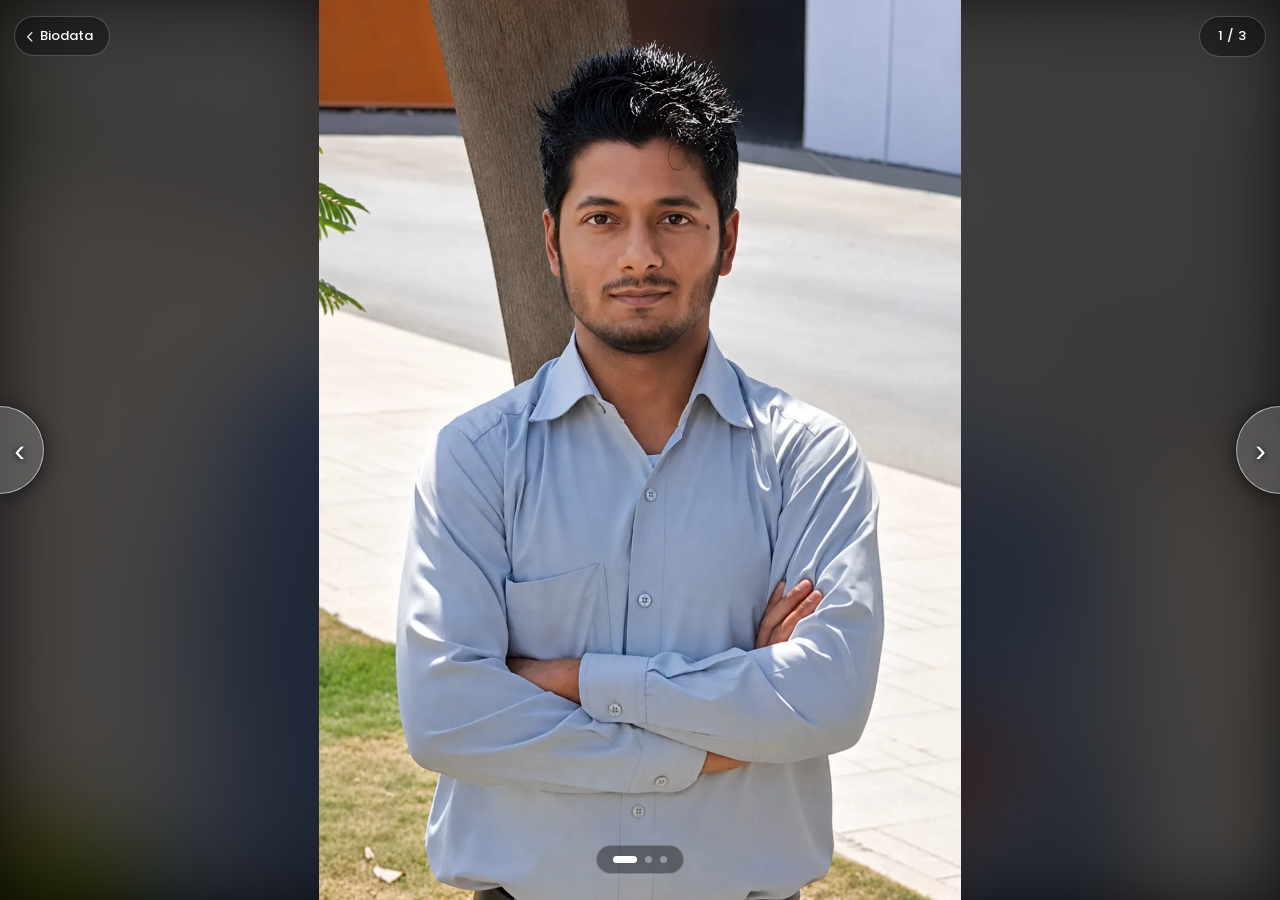
<file: photos.html>
<!doctype html>
<html lang="en">
<head>
  <meta charset="UTF-8" />
  <meta name="viewport" content="width=device-width, initial-scale=1.0" />
  <meta name="robots" content="noindex, nofollow" />
  <meta name="theme-color" content="#000000" />
  <title>Gallery — Altaf Ansari</title>
  <link rel="icon" type="image/svg+xml" href="data:image/svg+xml,%3Csvg xmlns='http://www.w3.org/2000/svg' viewBox='0 0 100 100'%3E%3Ctext y='.9em' font-size='90'%3E📸%3C/text%3E%3C/svg%3E">
  <link rel="preconnect" href="https://fonts.googleapis.com">
  <link rel="preconnect" href="https://fonts.gstatic.com" crossorigin>
  <link rel="preconnect" href="https://cdnjs.cloudflare.com" crossorigin>
  <link rel="preconnect" href="https://urkvyllmlrfzfshsxmal.supabase.co" crossorigin>
  <link rel="stylesheet" href="styles.css" />
  <link rel="stylesheet" href="photos/gallery.css" />
  <link rel="stylesheet" href="https://cdnjs.cloudflare.com/ajax/libs/font-awesome/6.0.0/css/all.min.css" crossorigin="anonymous" referrerpolicy="no-referrer" />
  <link href="https://fonts.googleapis.com/css2?family=Poppins:wght@300;400;500;600;700&display=swap" rel="stylesheet" />
  <script src="analytics/config.js"></script>
  <script src="analytics/biodata.js"></script>
  <script src="photos/gallery.js" defer></script>
</head>
<body class="gl-page">

  <!-- Floating UI Layer -->
  <div class="gl-ui-layer">
    <button class="gl-back-pill" onclick="window.location.replace('./' + window.location.hash)" aria-label="Back to biodata">
      <i class="fas fa-chevron-left"></i>
      <span>Biodata</span>
    </button>
    <div class="gl-counter-pill" id="gl-counter-pill">1 / 1</div>
  </div>

  <!-- Full-screen viewer -->
  <div class="gl-viewer" id="gl-viewer">
    <div class="gl-loading" id="gl-loading">
      <i class="fas fa-circle-notch fa-spin"></i>
    </div>
  </div>

  <!-- Half-pill nav buttons attached to screen edges -->
  <button class="gl-nav-btn gl-nav-prev" id="gl-nav-prev" aria-label="Previous photo">&#8249;</button>
  <button class="gl-nav-btn gl-nav-next" id="gl-nav-next" aria-label="Next photo">&#8250;</button>

  <!-- Dot indicators -->
  <div class="gl-dots" id="gl-dots"></div>

</body>
</html>
</file>
<file: styles.css>
/* Modern CSS Reset */
* {
  margin: 0;
  padding: 0;
  box-sizing: border-box;
}

/* Custom Properties */
:root {
  --primary-color: #1a237e;
  --secondary-color: #0d47a1;
  --accent-color: #2962ff;
  --text-color: #263238;
  --light-bg: #f5f7fa;
  --card-bg: #ffffff;
  --success-color: #00c853;
  --married-color: #ff69b4;
  --gradient-start: #3730a3;
  --gradient-mid:   #6d28d9;
  --gradient-end:   #be185d;
  --shadow: 0 4px 20px rgba(0, 0, 0, 0.1);
}

/* Base Styles */
body {
  font-family: "Poppins", "Segoe UI", sans-serif;
  line-height: 1.6;
  color: var(--text-color);
  min-height: 100vh;
  display: flex;
  align-items: center;
  justify-content: center;
  padding: 20px;
}

.container {
  width: 100%;
  max-width: 640px;
  background: var(--card-bg);
  border-radius: 20px;
  box-shadow: var(--shadow);
  overflow: hidden;
  position: relative;
}

/* Header */
header {
  background: linear-gradient(135deg, var(--gradient-start) 0%, var(--gradient-mid) 50%, var(--gradient-end) 100%);
  color: white;
  padding: 25px 20px;
  text-align: center;
  position: relative;
  overflow: hidden;
}

header::before {
  content: "";
  position: absolute;
  top: 0; left: 0; right: 0; bottom: 0;
  background: url('data:image/svg+xml,<svg width="20" height="20" viewBox="0 0 20 20" xmlns="http://www.w3.org/2000/svg"><circle cx="2" cy="2" r="1" fill="rgba(255,255,255,0.1)"/></svg>');
  opacity: 0.1;
}

h1 {
  font-size: 1.6rem;
  font-weight: 600;
  margin-bottom: 10px;
  text-transform: uppercase;
  letter-spacing: 2px;
}

.profile-header h2 {
  font-size: 2rem;
  font-weight: 700;
  margin-bottom: 5px;
  text-shadow: 2px 2px 4px rgba(0,0,0,0.2);
}

.subtitle {
  font-size: 1rem;
  opacity: 0.9;
  font-weight: 300;
}
.subtitle .company {
  font-weight: 600;
  font-size: 1.1rem;
}

.quick-info {
  display: flex;
  justify-content: center;
  gap: 15px;
  margin-top: 10px;
  font-size: 0.9rem;
}

.quick-info span {
  display: flex;
  align-items: center;
  gap: 5px;
}

.social-link {
  display: inline-flex;
  align-items: center;
  justify-content: center;
  color: white;
  text-decoration: none;
  width: 32px;
  height: 32px;
  border-radius: 50%;
  background: rgba(255,255,255,0.1);
  transition: all 0.3s ease;
  cursor: pointer;
  position: relative;
  z-index: 1;
}
.social-link:hover {
  background: rgba(255,255,255,0.2);
  transform: translateY(-2px);
  color: white;
}
.social-link i { font-size: 1.1rem; pointer-events: none; }

.contact-info {
  display: flex;
  justify-content: center;
  gap: 15px;
  margin-top: 15px;
  flex-wrap: wrap;
}

.contact-link {
  display: inline-flex;
  align-items: center;
  gap: 8px;
  color: white;
  text-decoration: none;
  padding: 8px 15px;
  border-radius: 20px;
  background: rgba(255,255,255,0.1);
  border: 1px solid rgba(255,255,255,0.2);
  transition: all 0.3s ease;
  cursor: pointer;
  font-size: 0.9rem;
  z-index: 1;
  white-space: nowrap;
  flex-shrink: 0;
}
.contact-link:hover {
  background: rgba(255,255,255,0.2);
  transform: translateY(-2px);
  color: white;
}
.contact-link:focus-visible,
.social-link:focus-visible {
  outline: 2px solid rgba(255,255,255,0.85);
  outline-offset: 3px;
}
.contact-link i { font-size: 1rem; }

/* Section Styles */
section {
  margin: 12px;
  padding: 15px;
  background: var(--card-bg);
  border-radius: 15px;
  box-shadow: var(--shadow);
  position: relative;
  overflow: hidden;
}

section::before {
  content: "";
  position: absolute;
  top: 0; left: 0;
  width: 4px;
  height: 100%;
  background: var(--accent-color);
}

/* Per-section left border colors */
.personal-info::before        { background: #2962ff; }
.religious-profile::before    { background: #2e7d52; }
.professional-details::before { background: #e65100; }
.academic-profile::before     { background: #6a1b9a; }
.family-background::before    { background: #008080; }
.partner-expectations::before { background: #c2185b; }
.lifestyle::before            { background: #f57f17; }

h3 {
  color: var(--primary-color);
  font-size: 1.1rem;
  margin-bottom: 12px;
  display: flex;
  align-items: center;
  gap: 8px;
  font-weight: 600;
}
h3 i { color: var(--accent-color); font-size: 1.1rem; }

/* Per-section h3 icon colors */
.personal-info h3 i        { color: #2962ff; }
.religious-profile h3 i    { color: #2e7d52; }
.professional-details h3 i { color: #e65100; }
.academic-profile h3 i     { color: #6a1b9a; }
.family-background h3 i    { color: #008080; }
.partner-expectations h3 i { color: #c2185b; }
.lifestyle h3 i            { color: #f57f17; }

/* Info Grid */
.info-grid {
  display: grid;
  grid-template-columns: repeat(2, 1fr);
  gap: 10px;
  margin-bottom: 12px;
}

.info-item {
  background: var(--light-bg);
  padding: 8px;
  border-radius: 8px;
  transition: transform 0.2s;
}
.info-item:hover { transform: translateY(-2px); }

.label {
  font-weight: 500;
  color: var(--primary-color);
  font-size: 0.8rem;
  text-transform: uppercase;
  letter-spacing: 0.5px;
}
.value {
  color: var(--text-color);
  font-size: 0.9rem;
  margin-top: 4px;
  display: block;
}

/* ── Family Type Cards ───────────────────────────────────────────────────── */
.family-type-cards {
  display: grid;
  grid-template-columns: 1fr 1fr;
  gap: 10px;
  margin-bottom: 14px;
}

.family-type-card {
  display: flex;
  align-items: center;
  gap: 10px;
  padding: 10px 12px;
  background: var(--light-bg);
  border-radius: 10px;
  transition: transform 0.2s;
}
.family-type-card:hover { transform: translateY(-2px); }

.ftc-icon {
  width: 36px;
  height: 36px;
  border-radius: 10px;
  display: flex;
  align-items: center;
  justify-content: center;
  flex-shrink: 0;
  font-size: 1rem;
}
.ftc-green { background: #e8f5e9; color: #2e7d32; }
.ftc-purple { background: #f3e5f5; color: #7b1fa2; }

.ftc-text {
  display: flex;
  flex-direction: column;
  gap: 1px;
}
.ftc-title {
  font-size: 0.85rem;
  font-weight: 600;
  color: var(--primary-color);
}
.ftc-sub {
  font-size: 0.72rem;
  color: #78909c;
}

/* ── Hajj Badge ──────────────────────────────────────────────────────────── */
.member-name {
  font-size: 0.9rem;
  font-weight: 500;
  margin-bottom: 3px;
}

.hajj-badge {
  display: inline-flex;
  align-items: center;
  gap: 5px;
  background: linear-gradient(135deg, #f9a825, #ff8f00);
  color: #fff;
  font-size: 0.7rem;
  font-weight: 700;
  padding: 3px 10px 3px 6px;
  border-radius: 20px;
  margin-bottom: 4px;
  letter-spacing: 0.4px;
  box-shadow: 0 2px 6px rgba(249, 168, 37, 0.45);
  text-shadow: 0 1px 2px rgba(0,0,0,0.15);
}
.hajj-badge i {
  font-size: 0.72rem;
  color: #fff3e0;
  filter: drop-shadow(0 1px 1px rgba(0,0,0,0.2));
}

/* Family info layout */
.family-info { display: grid; gap: 12px; }

.parents-row {
  display: grid;
  grid-template-columns: repeat(2, 1fr);
  gap: 10px;
}
.siblings-row {
  display: grid;
  grid-template-columns: repeat(2, 1fr);
  gap: 10px;
}

.family-member {
  font-size: 0.9rem;
  padding: 10px;
  background: var(--light-bg);
  border-radius: 8px;
  transition: transform 0.2s;
}
.family-member:hover { transform: translateY(-2px); }
.family-member h4 {
  color: var(--primary-color);
  margin-bottom: 6px;
  font-size: 0.9rem;
  display: flex;
  align-items: center;
  gap: 5px;
}

.occupation { color: var(--accent-color); font-size: 0.8rem; }
.sibling-item .occupation { color: var(--accent-color) }

.sibling-item {
  font-size: 0.9rem;
  padding: 10px;
  background: var(--light-bg);
  border-radius: 8px;
  transition: transform 0.2s;
}
.sibling-item:hover { transform: translateY(-2px); }
.sibling-item h5 {
  color: var(--primary-color);
  margin-bottom: 3px;
  font-size: 0.9rem;
  display: flex;
  align-items: center;
  gap: 5px;
}

.qualification { color: var(--accent-color); font-size: 0.8rem; margin-top: 3px; }
.status {
  color: var(--married-color);
  font-size: 0.8rem;
  margin-top: 3px;
  font-weight: 500;
  display: flex;
  align-items: center;
  gap: 5px;
}

/* Academic Timeline */
.education-timeline { display: flex; flex-direction: column; gap: 10px; }

.education-item {
  display: flex;
  font-size: 0.9rem;
  gap: 12px;
  padding: 10px;
  background: var(--light-bg);
  border-radius: 8px;
  position: relative;
  transition: transform 0.2s;
}
.education-item:hover { transform: translateX(5px); }

.year {
  font-weight: 600;
  color: var(--accent-color);
  min-width: 45px;
  font-size: 0.85rem;
}
.details h4 { color: var(--primary-color); margin-bottom: 3px; font-size: 0.9rem; }
.percentage {
  color: var(--success-color);
  font-weight: 600;
  font-size: 0.85rem;
  margin-top: 3px;
  display: flex;
  align-items: center;
  gap: 5px;
}

/* ── Lifestyle Section ───────────────────────────────────────────────────── */
.lifestyle-subheading {
  font-size: 0.88rem;
  font-weight: 600;
  color: #546e7a;
  margin: 14px 0 8px;
  display: flex;
  align-items: center;
  gap: 6px;
  text-transform: uppercase;
  letter-spacing: 0.6px;
}
.lifestyle-subheading:first-of-type { margin-top: 4px; }
.lifestyle-subheading i { font-size: 0.8rem; opacity: 0.7; }

/* Habits — pill/badge style */
.habits-grid {
  display: grid;
  grid-template-columns: repeat(2, 1fr);
  gap: 8px;
}

.habit-item {
  display: flex;
  align-items: center;
  gap: 10px;
  padding: 8px 12px;
  background: #f0faf4;
  border: 1px solid #c8e6c9;
  border-radius: 8px;
  font-size: 0.82rem;
  font-weight: 500;
  color: #1b5e20;
  transition: transform 0.2s, box-shadow 0.2s;
}
.habit-item:hover {
  transform: translateY(-2px);
  box-shadow: 0 3px 10px rgba(0,200,83,0.12);
}

.habit-icon-wrap {
  width: 28px;
  height: 28px;
  border-radius: 7px;
  background: #c8e6c9;
  display: flex;
  align-items: center;
  justify-content: center;
  flex-shrink: 0;
}
.habit-icon-wrap i { color: #2e7d32; font-size: 0.85rem; }

/* Hobbies — colored icon cards */
.interests-grid {
  display: grid;
  grid-template-columns: repeat(2, 1fr);
  gap: 8px;
}

.interest-item {
  display: flex;
  align-items: center;
  gap: 10px;
  padding: 8px 12px;
  background: var(--light-bg);
  border-radius: 8px;
  font-size: 0.82rem;
  font-weight: 500;
  color: var(--text-color);
  transition: transform 0.2s, box-shadow 0.2s;
}
.interest-item:hover {
  transform: translateY(-2px);
  box-shadow: 0 3px 10px rgba(0,0,0,0.08);
}

.interest-icon-wrap {
  width: 32px;
  height: 32px;
  border-radius: 8px;
  display: flex;
  align-items: center;
  justify-content: center;
  flex-shrink: 0;
  font-size: 0.95rem;
}

.interest-blue   { background: #e3f2fd; color: #1565c0; }
.interest-green  { background: #e8f5e9; color: #2e7d32; }
.interest-indigo { background: #e8eaf6; color: #283593; }
.interest-orange { background: #fff3e0; color: #e65100; }
.interest-pink   { background: #fce4ec; color: #880e4f; }
.interest-teal   { background: #e0f2f1; color: #004d40; }

.interest-icon-wrap i { font-size: 0.9rem; }

/* IBM Logo */
.ibm-logo-wrap {
  display: inline-flex;
  align-items: center;
  vertical-align: middle;
}
.ibm-logo-img {
  height: 20px;
  width: auto;
  vertical-align: middle;
  filter: brightness(0) invert(1);
  margin-left: 2px;
  position: relative;
  top: -1px;
}
.ibm-fallback { font-weight: 600; font-size: 1.1rem; }

/* Toast */
.toast {
  position: fixed;
  bottom: 20px;
  left: 50%;
  transform: translateX(-50%) translateY(100px);
  background-color: rgba(0,0,0,0.8);
  color: white;
  padding: 12px 24px;
  border-radius: 25px;
  font-size: 14px;
  z-index: 1000;
  opacity: 0;
  transition: all 0.3s ease-in-out;
  box-shadow: 0 4px 12px rgba(0,0,0,0.15);
}
.toast.show {
  transform: translateX(-50%) translateY(0);
  opacity: 1;
}

/* Responsive */
@media (max-width: 480px) {
  body { padding: 10px; }
  .container { border-radius: 15px; }
  header { padding: 20px 15px; }
  h1 { font-size: 1.4rem; }
  .profile-header h2 { font-size: 1.6rem; }
  section { margin: 8px; padding: 12px; }
  .info-grid { grid-template-columns: 1fr; }
  .parents-row { grid-template-columns: 1fr; }
  .siblings-row { grid-template-columns: 1fr; }
  .family-type-cards { grid-template-columns: 1fr; }
  .habits-grid { grid-template-columns: 1fr; }
  .interests-grid { grid-template-columns: 1fr; }
}

/* ── Theme Toggle Button ─────────────────────────────────── */
.theme-toggle {
  position: absolute;
  top: 14px;
  left: 14px;
  width: 34px;
  height: 34px;
  border-radius: 50%;
  background: rgba(255,255,255,0.15);
  border: 1px solid rgba(255,255,255,0.28);
  color: white;
  cursor: pointer;
  display: flex;
  align-items: center;
  justify-content: center;
  font-size: 0.85rem;
  z-index: 2;
  transition: background 0.2s, transform 0.2s;
  -webkit-tap-highlight-color: transparent;
}
.theme-toggle:hover  { background: rgba(255,255,255,0.28); }
.theme-toggle:active { transform: scale(0.92); }
.theme-toggle:focus-visible { outline: 2px solid rgba(255,255,255,0.8); outline-offset: 2px; }

/* ── Smooth theme transition ─────────────────────────────── */
body,
.container,
section,
.info-item,
.family-member,
.sibling-item,
.education-item,
.family-type-card,
.habit-item,
.interest-item {
  transition: background-color 0.3s ease, color 0.3s ease, border-color 0.3s ease, box-shadow 0.3s ease;
}

/* ── Dark Mode (manual toggle only — OS setting ignored) ─── */
html[data-theme="dark"] {
  --primary-color:   #818cf8;
  --secondary-color: #93c5fd;
  --accent-color:    #818cf8;
  --text-color:      #cbd5e1;
  --light-bg:        #1e2235;
  --card-bg:         #161927;
  --success-color:   #34d399;
  --married-color:   #f9a8d4;
  --shadow: 0 4px 20px rgba(0, 0, 0, 0.45);
}

html[data-theme="dark"] body { background: #0d1117; }

/* Section icon colors — brightened for dark backgrounds */
html[data-theme="dark"] .personal-info h3 i        { color: #60a5fa; }
html[data-theme="dark"] .religious-profile h3 i    { color: #4ade80; }
html[data-theme="dark"] .professional-details h3 i { color: #fb923c; }
html[data-theme="dark"] .academic-profile h3 i     { color: #c084fc; }
html[data-theme="dark"] .family-background h3 i    { color: #2dd4bf; }
html[data-theme="dark"] .partner-expectations h3 i { color: #f472b6; }
html[data-theme="dark"] .lifestyle h3 i            { color: #fbbf24; }

/* Family type card icons */
html[data-theme="dark"] .ftc-green  { background: #1a2e24; color: #6ee7b7; }
html[data-theme="dark"] .ftc-purple { background: #25193d; color: #c4b5fd; }

/* Habit items */
html[data-theme="dark"] .habit-item       { background: #1a2e24; border-color: #2d4a35; color: #a7f3d0; }
html[data-theme="dark"] .habit-icon-wrap  { background: #2d4a35; }
html[data-theme="dark"] .habit-icon-wrap i { color: #6ee7b7; }

/* Interest icon wraps */
html[data-theme="dark"] .interest-blue   { background: #1e3050; color: #93c5fd; }
html[data-theme="dark"] .interest-green  { background: #1a2e24; color: #86efac; }
html[data-theme="dark"] .interest-indigo { background: #1e2250; color: #a5b4fc; }
html[data-theme="dark"] .interest-orange { background: #2c1e0e; color: #fdba74; }
html[data-theme="dark"] .interest-pink   { background: #2c1523; color: #f9a8d4; }
html[data-theme="dark"] .interest-teal   { background: #0e251f; color: #5eead4; }

/* Hardcoded text colors */
html[data-theme="dark"] .occupation,
html[data-theme="dark"] .sibling-item .occupation,
html[data-theme="dark"] .qualification { color: #93c5fd; }
</file>
<file: photos/gallery.css>
/* ═══════════════════════════════════════════════════════════
   GALLERY  ·  photos/gallery.css
═══════════════════════════════════════════════════════════ */

/* ═══════════════════════════════════════════════════════════
   INDEX PAGE — Banner + FAB
═══════════════════════════════════════════════════════════ */

/* ══════════════════════════════════════════════════════════
   VIEW PHOTOS BANNER — Premium, no emoji
   ══════════════════════════════════════════════════════════ */
.photo-entry-banner {
  display: flex;
  align-items: center;
  margin: 16px 12px 20px;
  padding: 0;
  border-radius: 14px;
  overflow: hidden;
  text-decoration: none;
  background: linear-gradient(120deg, #3730a3 0%, #6d28d9 50%, #be185d 100%);
  box-shadow:
    inset 0 1px 0 rgba(255,255,255,0.15),
    0 4px 18px rgba(109,40,217,0.28),
    0 2px 8px  rgba(190,24,93,0.16);
  position: relative;
  transition: transform 0.15s ease;
}
/* Top glass sheen */
.photo-entry-banner::before {
  content: '';
  position: absolute;
  inset: 0;
  background: linear-gradient(165deg,
    rgba(255,255,255,0.11) 0%,
    rgba(255,255,255,0.02) 45%,
    transparent 65%);
  pointer-events: none;
  z-index: 1;
}
/* Shimmer sweep every 5s */
.photo-entry-banner::after {
  content: '';
  position: absolute;
  top: 0; left: -80%;
  width: 45%;
  height: 100%;
  background: linear-gradient(
    100deg,
    transparent 20%,
    rgba(255,255,255,0.10) 50%,
    transparent 80%
  );
  animation: banner-shimmer 5s ease-in-out infinite 2s;
  pointer-events: none;
  z-index: 2;
}
@keyframes banner-shimmer {
  0%   { left: -80%; opacity: 0; }
  6%   { opacity: 1; }
  40%  { left: 130%; opacity: 0; }
  100% { left: 130%; opacity: 0; }
}
.photo-entry-banner:active { transform: scale(0.972); }

/* ── Left: icon circle, not a full dark panel ── */
.peb-icon {
  position: relative; z-index: 3;
  width: 58px;
  flex-shrink: 0;
  display: flex; align-items: center; justify-content: center;
  align-self: stretch;
  background: rgba(0,0,0,0.15);
  border-right: 1px solid rgba(255,255,255,0.08);
}
/* Hide any old emoji / svg fallback */
.peb-icon::after { display: none !important; }
.peb-icon svg    { display: none !important; }
/* Use Font Awesome fa-images via content on a child i */
.peb-icon i {
  font-size: 1.3rem;
  color: rgba(255,255,255,0.92);
  filter: drop-shadow(0 1px 6px rgba(0,0,0,0.3));
}

/* ── Centre: text ── */
.peb-content {
  position: relative; z-index: 3;
  flex: 1;
  padding: 12px 8px 12px 14px;
  display: flex; flex-direction: column; gap: 1px;
}
.peb-text {
  font-family: 'Poppins', sans-serif;
  font-size: 0.92rem; font-weight: 700;
  color: #fff; letter-spacing: 0.01em; line-height: 1.25;
}
.peb-count {
  font-family: 'Poppins', sans-serif;
  font-size: 0.68rem; font-weight: 400;
  color: rgba(255,255,255,0.60);
  letter-spacing: 0.05em;
}

/* ── Right: chevron ── */
.peb-arrow {
  position: relative; z-index: 3;
  width: 38px;
  flex-shrink: 0;
  display: flex; align-items: center; justify-content: center;
  align-self: stretch;
  background: rgba(0,0,0,0.10);
  border-left: 1px solid rgba(255,255,255,0.08);
}
/* Hide old text arrow, use FA icon via JS / HTML */
.peb-arrow i {
  font-size: 0.85rem;
  color: rgba(255,255,255,0.65);
}


/* ══════════════════════════════════════════════════════════
   GALLERY FAB — Compact pull-tab, right edge
   Small, elegant, curious. No hover effects (mobile only).
   ══════════════════════════════════════════════════════════ */

/* ── Single tight pulse ring (separate element, no interference) ── */
.gallery-fab-ripple {
  position: fixed;
  right: 0;
  top: 50%;
  transform: translateY(-50%);
  z-index: 997;
  /* Match FAB size exactly */
  width: 26px;
  height: 48px;
  border-radius: 11px 0 0 11px;
  pointer-events: none;
  /* The ring expands outward from this box */
  overflow: visible;
}
.gallery-fab-ripple::before {
  content: '';
  position: absolute;
  /* Expand equally on all sides except right edge */
  top: -6px; bottom: -6px; left: -10px; right: 0;
  border-radius: 17px 0 0 17px;
  background: linear-gradient(135deg, #6d28d9, #be185d);
  opacity: 0;
  animation: fab-pulse 2.8s ease-out infinite;
}
/* No ::after — one ring is enough */
@keyframes fab-pulse {
  0%   { transform: scale(0.9);  opacity: 0.45; }
  100% { transform: scale(1.35); opacity: 0;    }
}

/* ── The FAB ── */
.gallery-fab {
  position: fixed;
  right: 0;
  top: 50%;
  transform: translateY(-50%);
  z-index: 999;

  /* Small compact pull-tab */
  width: 26px;
  height: 48px;
  border-radius: 11px 0 0 11px;

  background: linear-gradient(160deg, #3730a3 0%, #6d28d9 50%, #be185d 100%);
  border: none;
  cursor: pointer;
  display: flex;
  align-items: center;
  justify-content: center;
  color: #fff;
  padding: 0;
  outline: none;
  -webkit-tap-highlight-color: transparent;
  overflow: hidden;

  /* Glass inset highlight + soft ambient glow */
  box-shadow:
    inset 1px 1px 0 rgba(255,255,255,0.25),
    -2px 0 10px rgba(109,40,217,0.45),
    -1px 0 20px rgba(190,24,93,0.25);

  /* Gentle glow breathe — the only animation on the button itself */
  animation: fab-glow 3s ease-in-out infinite;
}

@keyframes fab-glow {
  0%, 100% {
    box-shadow:
      inset 1px 1px 0 rgba(255,255,255,0.25),
      -2px 0 10px rgba(109,40,217,0.45),
      -1px 0 18px rgba(190,24,93,0.22);
  }
  50% {
    box-shadow:
      inset 1px 1px 0 rgba(255,255,255,0.25),
      -3px 0 16px rgba(109,40,217,0.70),
      -2px 0 28px rgba(190,24,93,0.40);
  }
}

/* Shimmer sweep every 5s */
.gallery-fab::before {
  content: '';
  position: absolute;
  top: 0; left: -100%;
  width: 70%;
  height: 100%;
  background: linear-gradient(
    100deg,
    transparent 20%,
    rgba(255,255,255,0.20) 50%,
    transparent 80%
  );
  animation: fab-shimmer 5s ease-in-out infinite 1s;
  pointer-events: none;
}
@keyframes fab-shimmer {
  0%   { left: -100%; opacity: 0; }
  5%   { opacity: 1; }
  35%  { left: 150%; opacity: 0; }
  100% { left: 150%; opacity: 0; }
}

/* Subtle centre notch for depth */
.gallery-fab::after {
  content: '';
  position: absolute;
  left: 50%; top: 50%;
  transform: translate(-50%, -50%);
  width: 1.5px;
  height: 22px;
  border-radius: 2px;
  background: linear-gradient(
    to bottom,
    transparent,
    rgba(255,255,255,0.30) 25%,
    rgba(255,255,255,0.30) 75%,
    transparent
  );
  pointer-events: none;
}

/* ── Icon stack: sparkle + images icon ── */
.gallery-fab .fab-icon {
  position: relative;
  z-index: 2;
  display: flex;
  flex-direction: column;
  align-items: center;
  gap: 2px;
}
.gallery-fab .fab-icon::before {
  content: '✦';
  font-size: 5.5px;
  line-height: 1;
  opacity: 0.70;
  animation: sparkle 2.8s ease-in-out infinite;
}
@keyframes sparkle {
  0%, 100% { opacity: 0.65; transform: scale(1);    }
  50%       { opacity: 1;    transform: scale(1.4);  }
}
.gallery-fab .fab-icon i {
  font-size: 0.78rem;
  line-height: 1;
  filter: drop-shadow(0 1px 3px rgba(0,0,0,0.35));
}

/* Press feedback */
.gallery-fab:active {
  transform: translateY(-50%) scale(0.92);
  transition: transform 0.08s ease;
}

.gallery-fab span { display: none; }

/* ── Tooltip (appears once, then gone) ── */
.gallery-fab-tooltip {
  position: fixed;
  right: 36px;
  top: 50%;
  transform: translateY(-50%);
  background: rgba(9,7,20,0.80);
  backdrop-filter: blur(14px);
  -webkit-backdrop-filter: blur(14px);
  color: rgba(255,255,255,0.92);
  font-family: 'Poppins', sans-serif;
  font-size: 0.62rem;
  font-weight: 600;
  letter-spacing: 0.07em;
  text-transform: uppercase;
  padding: 5px 10px;
  border-radius: 20px;
  white-space: nowrap;
  pointer-events: none;
  z-index: 998;
  border: 1px solid rgba(109,40,217,0.30);
  animation: fab-tip 4s ease forwards;
}
@keyframes fab-tip {
  0%   { opacity: 0; transform: translateY(-50%) translateX(5px);  }
  12%  { opacity: 1; transform: translateY(-50%) translateX(0);    }
  72%  { opacity: 1; }
  100% { opacity: 0; }
}


/* ═══════════════════════════════════════════════════════════
   PHOTOS PAGE — Full-screen Viewer
═══════════════════════════════════════════════════════════ */

body.gl-page {
  margin: 0; padding: 0;
  overflow: hidden;
  background: #000;
  font-family: 'Poppins', sans-serif;
}

.gl-ui-layer {
  position: fixed;
  top: 0; left: 0; right: 0;
  height: 0;
  z-index: 1000;
  pointer-events: none;
}

/* ── ALL overlay elements: same dark semi-transparent pill ──
   rgba(0,0,0,0.38) bg + white border, no backdrop-filter needed
── */

.gl-back-pill {
  position: absolute;
  top: 16px; left: 14px;
  pointer-events: auto;
  display: flex; align-items: center; gap: 6px;
  padding: 9px 16px 9px 12px;
  background: rgba(0,0,0,0.38);
  border: 1px solid rgba(255,255,255,0.22);
  border-radius: 100px;
  color: #fff;
  font-family: 'Poppins', sans-serif;
  font-size: 13px; font-weight: 500;
  cursor: pointer;
  text-decoration: none;
  outline: none;
  -webkit-tap-highlight-color: transparent;
  transition: background 0.18s, transform 0.2s;
}
.gl-back-pill:hover,
.gl-back-pill:active { background: rgba(0,0,0,0.58); }
.gl-back-pill:active { transform: scale(0.94); }
.gl-back-pill i { font-size: 11px; opacity: 0.85; }

.gl-counter-pill {
  position: absolute;
  top: 16px; right: 14px;
  pointer-events: none;
  padding: 9px 18px;
  background: rgba(0,0,0,0.38);
  border: 1px solid rgba(255,255,255,0.22);
  border-radius: 100px;
  color: #fff;
  font-family: 'Poppins', sans-serif;
  font-size: 13px; font-weight: 500;
  font-variant-numeric: tabular-nums;
  letter-spacing: 0.04em;
}

/* ── Viewer ── */
.gl-viewer {
  position: fixed; inset: 0;
  display: flex; align-items: center; justify-content: center;
  background: radial-gradient(ellipse at center, #0f0f1e 0%, #000 72%);
  overflow: hidden;
  touch-action: none;
}

.gl-photo-bg {
  position: absolute;
  inset: -20px;
  width: calc(100% + 40px);
  height: calc(100% + 40px);
  object-fit: cover;
  filter: blur(50px) brightness(0.28) saturate(1.8);
  pointer-events: none; user-select: none;
}

.gl-photo-main {
  position: relative; z-index: 2;
  max-width: 100%; max-height: 100%;
  object-fit: contain;
  user-select: none; -webkit-user-drag: none;
  pointer-events: none;
  transform-origin: center center;
}

.gl-loading {
  position: absolute; inset: 0;
  display: flex; flex-direction: column; align-items: center; justify-content: center;
  gap: 14px;
  z-index: 1;
  color: rgba(255,255,255,0.5);
  font-size: 1.6rem;
}
.gl-loading::after {
  content: 'Loading photo…';
  font-family: 'Poppins', sans-serif;
  font-size: 0.7rem;
  font-weight: 400;
  letter-spacing: 0.12em;
  text-transform: uppercase;
  color: rgba(255,255,255,0.28);
}

/* ── Nav buttons: half-pill attached to screen edge ── */
.gl-nav-btn {
  position: fixed;
  top: 50%;
  transform: translateY(-50%);
  z-index: 500;
  width: 44px;
  height: 88px;
  background: rgba(255, 255, 255, 0.18);
  backdrop-filter: blur(20px);
  -webkit-backdrop-filter: blur(20px);
  border: 1px solid rgba(255, 255, 255, 0.55);
  color: #fff;
  font-size: 2rem;
  font-weight: 300;
  display: flex;
  align-items: center;
  justify-content: center;
  cursor: pointer;
  outline: none;
  -webkit-tap-highlight-color: transparent;
  line-height: 1;
  text-shadow: 0 1px 6px rgba(0, 0, 0, 0.95);
  box-shadow:
    0 2px 20px rgba(0, 0, 0, 0.6),
    0 0 0 1px rgba(0, 0, 0, 0.3);
  transition: background 0.2s, transform 0.15s;
}
.gl-nav-prev {
  left: 0;
  border-radius: 0 52px 52px 0;
  border-left: none;
  padding-right: 4px;
}
.gl-nav-next {
  right: 0;
  border-radius: 52px 0 0 52px;
  border-right: none;
  padding-left: 4px;
}
.gl-nav-btn:hover  { background: rgba(0, 0, 0, 0.62); }
.gl-nav-btn:active { transform: translateY(-50%) scale(0.93); }
.gl-nav-btn[disabled] { opacity: 0; pointer-events: none; }

@media (max-width: 480px) {
  .gl-nav-btn { width: 38px; height: 76px; font-size: 1.7rem; }
}

/* ── Dots ── */
.gl-dots {
  position: fixed;
  bottom: 26px;
  left: 50%;
  transform: translateX(-50%);
  z-index: 500;
  display: flex; align-items: center; gap: 8px;
  padding: 10px 16px;
  background: rgba(0,0,0,0.38);
  border: 1px solid rgba(255,255,255,0.22);
  border-radius: 100px;
}

.gl-dot {
  width: 7px; height: 7px;
  border-radius: 50%;
  background: rgba(255,255,255,0.35);
  cursor: pointer;
  transition: all 0.35s cubic-bezier(0.34,1.56,0.64,1);
  border: none; padding: 0; outline: none;
  flex-shrink: 0;
}
.gl-dot.active {
  width: 24px; border-radius: 4px;
  background: #fff;
}
.gl-dot:not(.active):hover {
  background: rgba(255,255,255,0.65);
  transform: scale(1.2);
}

/* ── Zoom hint ── */
.gl-hint {
  position: fixed;
  bottom: 82px;
  left: 50%;
  transform: translateX(-50%);
  background: rgba(0,0,0,0.38);
  border: 1px solid rgba(255,255,255,0.22);
  color: rgba(255,255,255,0.92);
  font-family: 'Poppins', sans-serif;
  font-size: 12px;
  font-weight: 400;
  padding: 8px 16px;
  border-radius: 100px;
  pointer-events: none;
  white-space: nowrap;
  z-index: 400;
  display: flex;
  align-items: center;
  gap: 7px;
  animation: gl-hint-fade 4.2s ease forwards;
}
@keyframes gl-hint-fade {
  0%   { opacity:0; transform:translateX(-50%) translateY(6px); }
  14%  { opacity:1; transform:translateX(-50%) translateY(0); }
  78%  { opacity:1; }
  100% { opacity:0; }
}

/* ── FAB hidden when banner is in viewport (U4) ── */
.gallery-fab.fab-hidden-by-banner {
  opacity: 0;
  pointer-events: none;
  transition: opacity 0.35s ease;
}
.gallery-fab-ripple.fab-hidden-by-banner {
  opacity: 0;
  transition: opacity 0.35s ease;
}

@media (max-width: 480px) {
  .gl-nav-btn { width: 34px; height: 68px; font-size: 1.4rem; }
}
</file>
